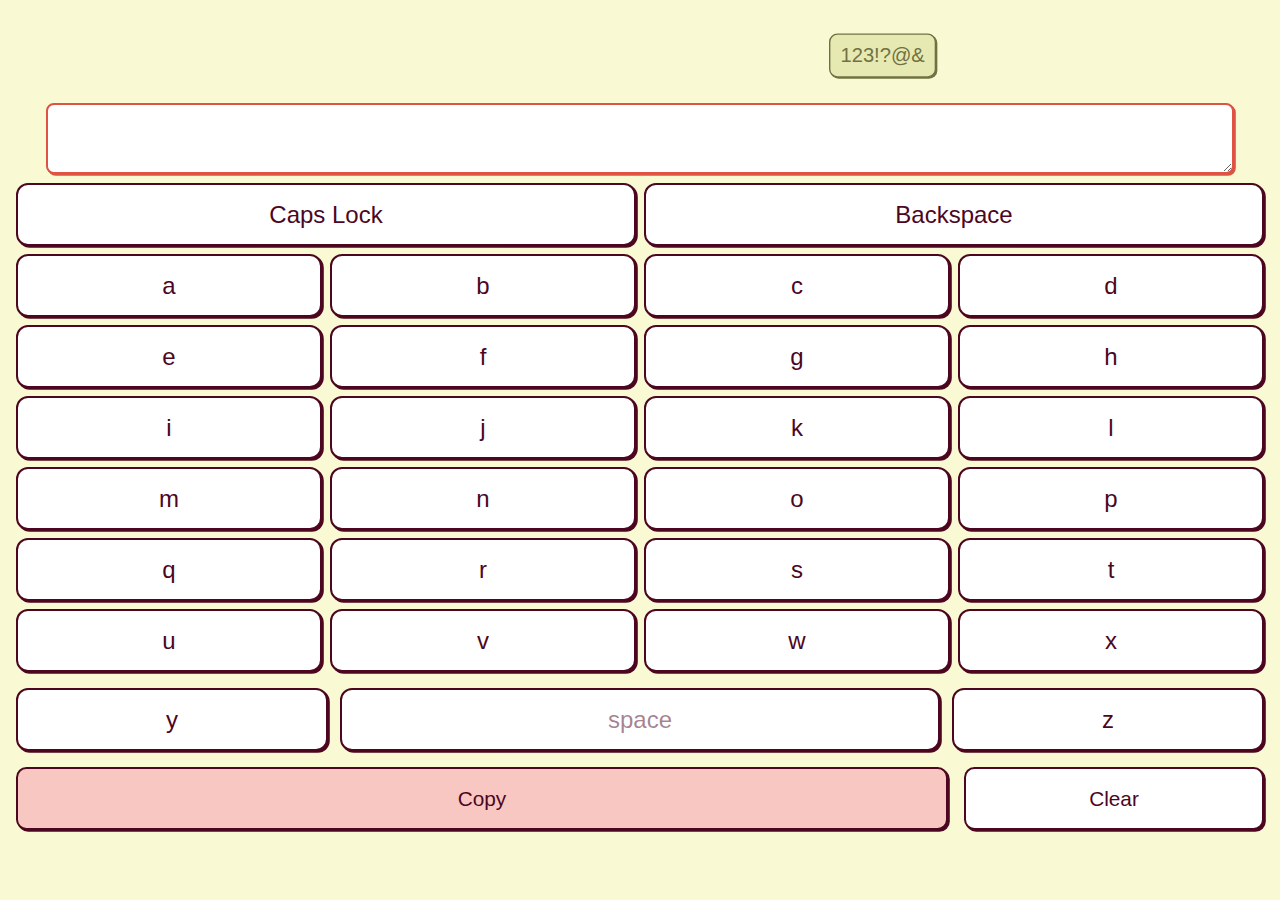
<file: index.html>
<!DOCTYPE html>
<html lang="en">
<head>
    <meta charset="UTF-8">
    <meta name="viewport" content="width=device-width, initial-scale=1.0">
    <title>Document</title>
    <link rel="stylesheet" href="style.css">
    <script src="script.js" defer></script>
</head>
<body>



    <main>
        <button class="buttonswitch"><a href="qwer.html">123!?@&</a></button>

        <span>
        <textarea name="typee" id="textfield"></textarea>
        </span>

        <div class="container3">    
            <button class="capslock" id="capsLockButton" onclick="toggleCapsLock()">Caps Lock</button>
            <button  class="backspace" id="backSpace" onclick="removeLastCharacter()">Backspace</button>
            </div>

        <!-- <div class="scroll-container"> -->

        <div class="container">
        <button value="a" onclick="addToTextField(this)">a</button>
        <button value="b" onclick="addToTextField(this)">b</button>
        <button value="c" onclick="addToTextField(this)">c</button>
        <button value="d" onclick="addToTextField(this)">d</button>  

        <button value="e" onclick="addToTextField(this)">e</button>
        <button value="f" onclick="addToTextField(this)">f</button>
        <button value="g" onclick="addToTextField(this)">g</button>
        <button value="h" onclick="addToTextField(this)">h</button>  
        
        <button value="i" onclick="addToTextField(this)">i</button>
        <button value="j" onclick="addToTextField(this)">j</button>
        <button value="k" onclick="addToTextField(this)">k</button>
        <button value="l" onclick="addToTextField(this)">l</button>  
    
        <button value="m" onclick="addToTextField(this)">m</button>
        <button value="n" onclick="addToTextField(this)">n</button>
        <button value="o" onclick="addToTextField(this)">o</button>
        <button value="p" onclick="addToTextField(this)">p</button>  
    
        <button value="q" onclick="addToTextField(this)">q</button>
        <button value="r" onclick="addToTextField(this)">r</button>
        <button value="s" onclick="addToTextField(this)">s</button>
        <button value="t" onclick="addToTextField(this)">t</button>  
    
        <button value="u" onclick="addToTextField(this)">u</button>
        <button value="v" onclick="addToTextField(this)">v</button>
        <button value="w" onclick="addToTextField(this)">w</button>
        <button value="x" onclick="addToTextField(this)">x</button>  
    </div>



<!-- </div> -->

    

    </div>

    <div class="container2">
        <button value="y" onclick="addToTextField(this)">y</button>
        <button class="spatie" value=" " onclick="addToTextField(this)">space</button>
        <button value="z" onclick="addToTextField(this)">z</button>
    
    </div>

    <div class="container4">

        <button  class="copy" id="copyButton" onclick="copyToClipboard()">Copy</button>
        <button class="nieuw" id="clearButton" onclick="clearTextField()">Clear</button>

    </div>



    <div id="copyMessage" class="copyBerichtje">Tekst gekopieerd naar klembord!</div>



       



        

    </main>

    <footer>
        <div></div>
        <div></div>
    </footer>
    
</body>
</html>
</file>
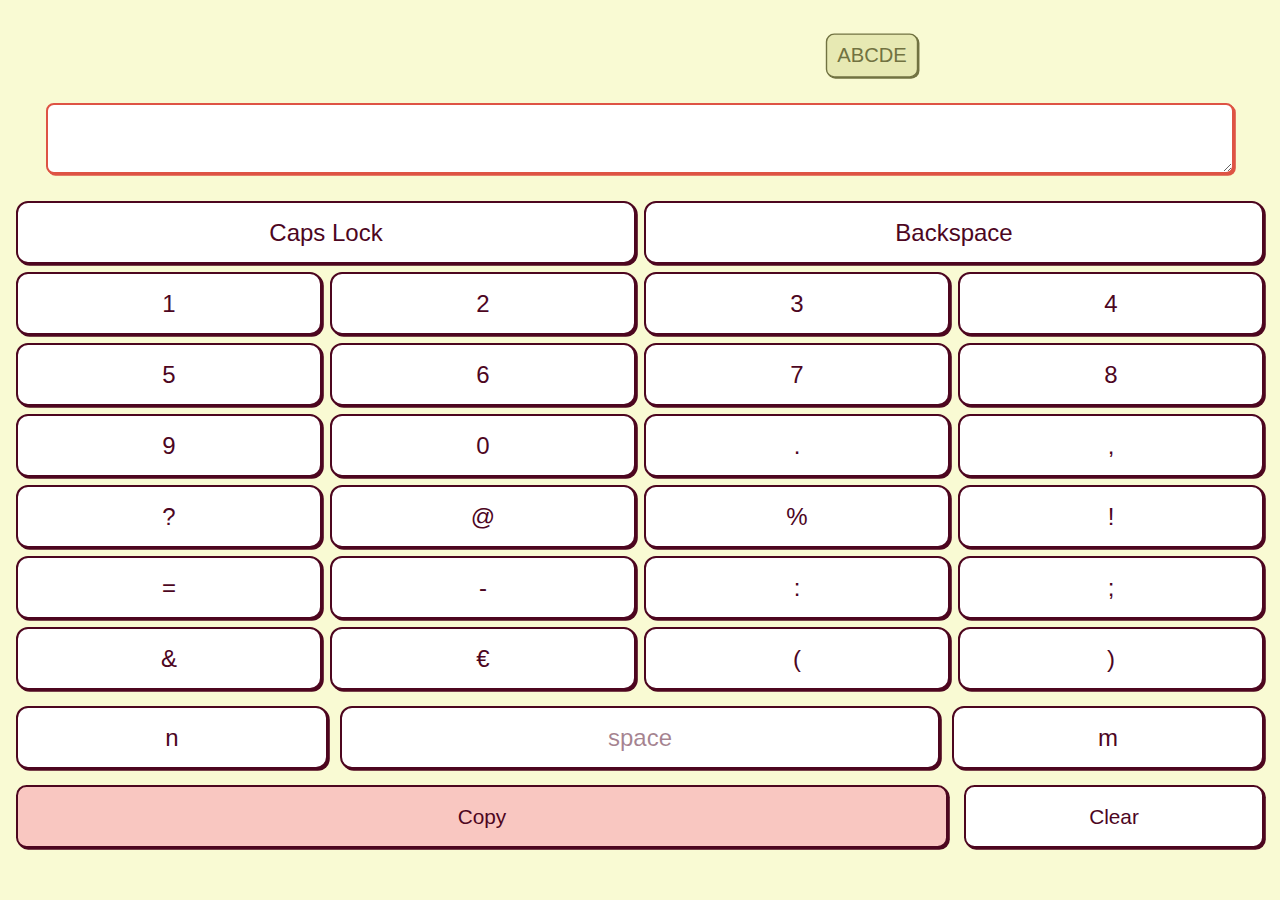
<file: qwer.html>
<!DOCTYPE html>
<html lang="en">
<head>
    <meta charset="UTF-8">
    <meta name="viewport" content="width=device-width, initial-scale=1.0">
    <title>Document</title>
    <link rel="stylesheet" href="style.css">
    <script src="script.js" defer></script>
</head>
<body>



    <main>

        <button class="buttonswitch"><a href="/">ABCDE</a></button>

        <span>
        <textarea name="tekstje" id="textfield"></textarea>
        </span>

        <br>

        <div class="container3">    
            <button class="capslock" id="capsLockButton" onclick="toggleCapsLock()">Caps Lock</button>
            <button  class="backspace" id="backSpace" onclick="removeLastCharacter()">Backspace</button>
            </div>

        <!-- <div class="scroll-container"> -->

            <div class="containercijfers">
                <button value="1" onclick="addToTextField(this)">1</button>
                <button value="2" onclick="addToTextField(this)">2</button>
                <button value="3" onclick="addToTextField(this)">3</button>
                <button value="4" onclick="addToTextField(this)">4</button>  
        
                <button value="5" onclick="addToTextField(this)">5</button>
                <button value="6" onclick="addToTextField(this)">6</button>
                <button value="7" onclick="addToTextField(this)">7</button>
                <button value="8" onclick="addToTextField(this)">8</button>  
                
                <button value="9" onclick="addToTextField(this)">9</button>
                <button value="." onclick="addToTextField(this)">0</button>
                <button value="," onclick="addToTextField(this)">.</button>
                <button value="!" onclick="addToTextField(this)">,</button>  
            
                <button value="?" onclick="addToTextField(this)">?</button>
                <button value="@" onclick="addToTextField(this)">@</button>
                <button value="%" onclick="addToTextField(this)">%</button>
                <button value="&" onclick="addToTextField(this)">!</button>  
            
                <button value="=" onclick="addToTextField(this)">=</button>
                <button value="-" onclick="addToTextField(this)">-</button>
                <button value=":" onclick="addToTextField(this)">:</button>
                <button value=";" onclick="addToTextField(this)">;</button>  
            
                <button value="$" onclick="addToTextField(this)">&</button>
                <button value="€" onclick="addToTextField(this)">€</button>
                <button value="(" onclick="addToTextField(this)">(</button>
                <button value=")" onclick="addToTextField(this)">)</button>  
            </div>

    <!-- <div class="containercijfers">
        <button value="1" onclick="addToTextField(this)">1</button>
        <button value="2" onclick="addToTextField(this)">2</button>
        <button value="3" onclick="addToTextField(this)">3</button>
        <button value="4" onclick="addToTextField(this)">4</button>  

        <button value="5" onclick="addToTextField(this)">5</button>
        <button value="6" onclick="addToTextField(this)">6</button>
        <button value="7" onclick="addToTextField(this)">7</button>
        <button value="8" onclick="addToTextField(this)">8</button>  
        
        <button value="9" onclick="addToTextField(this)">9</button>
        <button value="." onclick="addToTextField(this)">0</button>
        <button value="," onclick="addToTextField(this)">.</button>
        <button value="!" onclick="addToTextField(this)">,</button>  
    
        <button value="?" onclick="addToTextField(this)">?</button>
        <button value="@" onclick="addToTextField(this)">@</button>
        <button value="%" onclick="addToTextField(this)">%</button>
        <button value="&" onclick="addToTextField(this)">!</button>  
    
        <button value="=" onclick="addToTextField(this)">=</button>
        <button value="-" onclick="addToTextField(this)">-</button>
        <button value=":" onclick="addToTextField(this)">:</button>
        <button value=";" onclick="addToTextField(this)">;</button>  
    
        <button value="$" onclick="addToTextField(this)">&</button>
        <button value="€" onclick="addToTextField(this)">€</button>
        <button value="(" onclick="addToTextField(this)">(</button>
        <button value=")" onclick="addToTextField(this)">)</button>  
    </div> -->


    <!-- </div> -->

    <div class="container2">
        <button value="n" onclick="addToTextField(this)">n</button>
        <button class="spatie" value=" " onclick="addToTextField(this)">space</button>
        <button value="m" onclick="addToTextField(this)">m</button>
    
    </div>

    <div class="container4">

        <button  class="copy" id="copyButton" onclick="copyToClipboard()">Copy</button>
        <button class="nieuw" id="clearButton" onclick="clearTextField()">Clear</button>

    </div>



   




    <div id="copyMessage" class="copyBerichtje">Tekst gekopieerd naar klembord!</div>

       



        

    </main>
    
</body>
</html>
</file>
<file: style.css>
*{
    margin: 0;
    padding: 0;
}



body{
    background-color: #F9FAD3;
    /* scale:.7em; */
    height:100dvh;

}

span{
    display: flex;
    justify-content: center;
}    

textarea{
    display:grid;
    grid-template-columns: 1fr 1fr 1fr 1fr;
    width: 92%;
    height: 4.3em;
    margin-top:1em;
    margin-bottom:.6em;
    font-size:1.2em;
    padding-left:.4em;
    cursor: pointer;
    border-radius: .5em;
    border:solid 2px #DE5344;
    box-shadow: #DE5344 1.80px 1.80px 0px 0px;
}



.container{
 display: grid;
 grid-template-columns: 1fr 1fr 1fr 1fr;
gap:.5em;
margin-left:1em;
margin-right:1em;
margin-top:1em;
}

.container2{
    display: grid;
    grid-template-columns: 1fr 1fr 1fr 1fr;
    margin-left:1em;
    margin-right:1em;
    gap:.5;
    margin-top:1em;

}

.container3{
    display: grid;
    grid-template-columns: 1fr 1fr 1fr 1fr;
    margin-left:1em;
    margin-right:1em;
    margin-bottom:-.5em;
    gap:.5em;

}


.spatie{
    gap:.3;
    margin-right:.5em;
    margin-left:.5em;
    color:#4d061f80;
    grid-column:span 2;
    /* width:12em; */
}

button{
    background-color: #ffffff;
   height:7vh;
    text-align: center;
    text-decoration: none;
    font-size:1.5em;
    cursor: pointer;
    border-radius: .5em;
    color:#4D061F;
    border:solid 2px #4D061F;
    box-shadow: #4D061F 1.80px 1.80px 0px 0px;
}

button:active{
    background-color: #e3b1ac;
}

.backspace{
    grid-column:span 2;
}

.capslock {
    grid-column:span 2;
}



.copy{
    font-size:1.3em;
    grid-column:span 3;
    background-color: #f9c7c1;
    
}

.nieuw{
    font-size:1.3em;
    grid-column:span 1;
}

.copyBerichtje {
    display: none;
    position: fixed;
    top: 10%;
    left:20%;
    background-color: #de5344c0;
    color: #ffffff;
    font-family: Arial, Helvetica, sans-serif;
    padding: 0.5em 1em;
    border-radius: 0.5em;
    font-size: 1em;
    box-shadow: 0 4px 8px rgba(0, 0, 0, 0.2);
    z-index: 1;
}

.container4{
    display: grid;
    grid-template-columns: 1fr 1fr 1fr 1fr;
    margin-left:1em;
    margin-right:1em;
    margin-top:1em;
    gap:1em;
}

footer div{
    display: flex;
    justify-content: center;
    background-color: #4D061F;
}

/* .scroll-container {
    display: flex;
    overflow-x: scroll;
    scroll-snap-type: x mandatory;
    -webkit-overflow-scrolling: touch; 
    width: 100vw; 
    height: 100%;


} */

/* .container, .containercijfers {
    flex: 0 0 100%; 
    scroll-snap-align: center; 
    padding: 20px;
    box-sizing: border-box;
} */

.containercijfers {
    display: grid;
    grid-template-columns: 1fr 1fr 1fr 1fr;
    margin-left:1em;
    margin-right:1em;
    margin-top:1em;
    gap:.5em;
 } 


a{
    text-decoration: none;
    color: #717241;
    font-size: 1.2em;
    padding:.5em;
    
}

.buttonswitch{
    margin-left:63%;
    margin-top:1em;
    scale:70%;
    background-color:#e7e9b3;
    border:solid 2px #717241;
    box-shadow: #717241 1.80px 1.80px 0px 0px;
    color: #717241;
}
</file>
